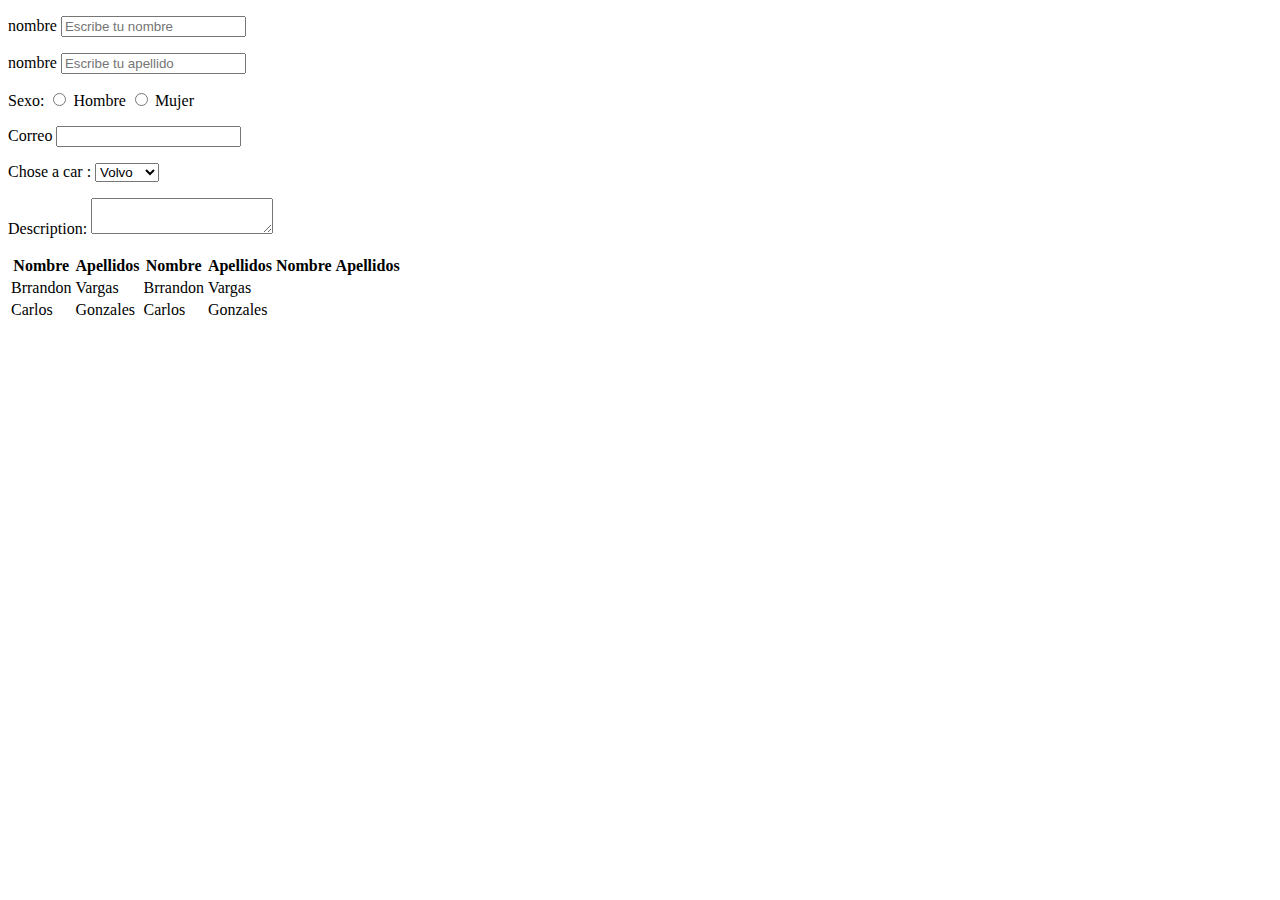
<file: index.html>
<!DOCTYPE html>
<html lang="en">

<head>
    <meta charset="UTF-8">
    <meta name="viewport" content="width=device-width, initial-scale=1.0">
    <title>Document</title>
</head>

<body>
    <form>
        <p>

            nombre <input type="text" name="nombre" placeholder="Escribe tu nombre"> </p>
        <p> nombre <input type="text" name="Apellido" placeholder="Escribe tu apellido"> </p>


        <p>Sexo:
            <input type="radio" id="hombre" name="sexo" value="Hombre">
            <label for="hombre">Hombre</label>
            <input type="radio" id="mujer" name="sexo" value="Mujer">
            <label for="mujer">Mujer</label>
        </p>

        <p> Correo <input type="text" name="Correo"> </p>

        </p>

        <label for="cars"> Chose a car :</label>

        <select>
            <option value="volvo">Volvo</option>
            <option value="volvo">MAzda</option>
            <option value="volvo">Toyota</option>
            <option value="volvo">Fe</option>
            <option value="volvo">H</option>


        </select>

        <p></p>

        <p>Description: <textarea> </textarea> </p>

    </form>
    <div>
        <table>
            <thead>
                <tr>
                    <th>Nombre</th>
                    <th>Apellidos</th>
                    <th>Nombre</th>
                    <th>Apellidos</th>
                    <th>Nombre</th>
                    <th>Apellidos</th>
                </tr>
            </thead>
            <body>
<tr>

   
    <Td>Brrandon</Td>
    <Td>Vargas</Td>
    <Td>Brrandon</Td>
    <Td>Vargas</Td>

</tr>
<tr>

    <Td>Carlos</Td>
    <Td>Gonzales</Td>
    <Td>Carlos</Td>
    <Td>Gonzales</Td>

</tr>

            </body>
        </table>

    </div>



</body>

</html>
</file>
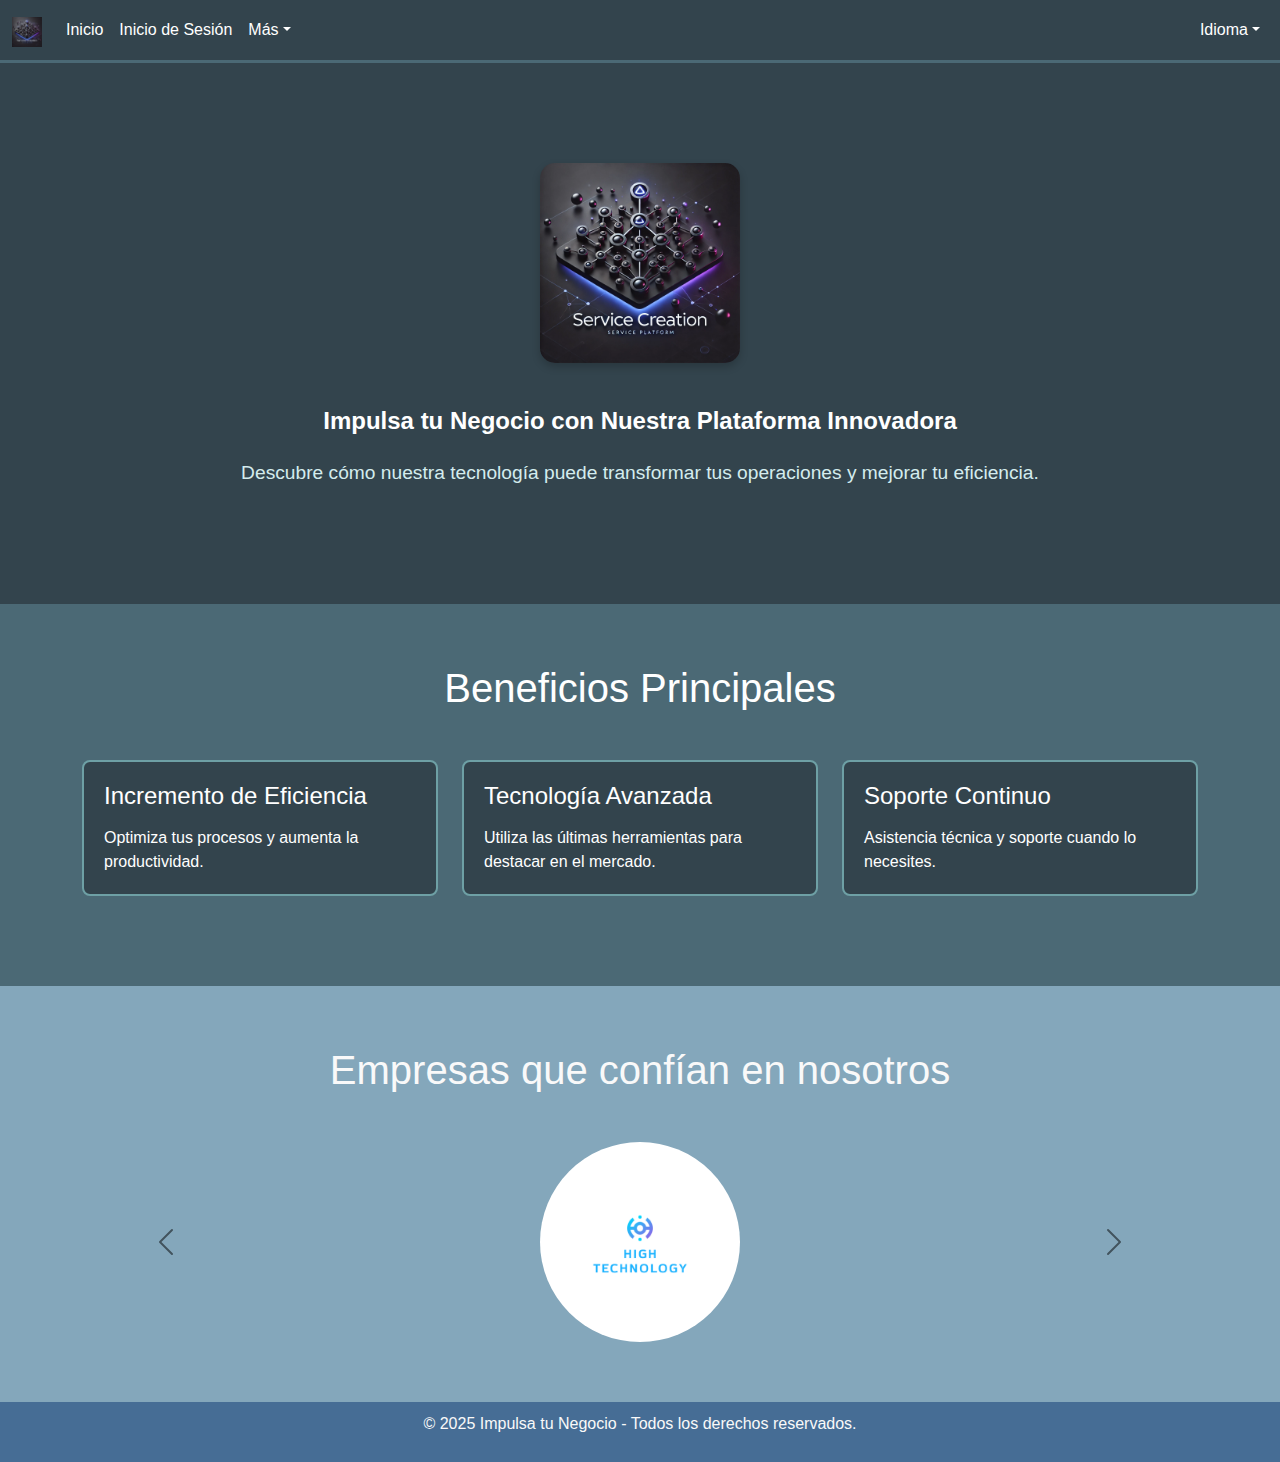
<file: Proyecto/Plataforma/index.html>
<!DOCTYPE html>
<html lang="es" data-bs-theme="dark">
<head>
    <meta charset="UTF-8">
    <meta name="viewport" content="width=device-width, initial-scale=1.0">
    <title>Impulsa tu Negocio</title>
    <link href="https://cdn.jsdelivr.net/npm/bootstrap@5.3.0/dist/css/bootstrap.min.css" rel="stylesheet">
    <link rel="stylesheet" href="../assets/css/styles.css">
</head>
<body>

    <nav class="navbar navbar-expand-lg navbar-dark bg-dark">
        <div class="container-fluid">
            <a class="navbar-brand" href="#">
                <img src="../assets/Img/services.png" alt="Logo" width="30" height="30" class="d-inline-block align-text-top">
            </a>
            <button class="navbar-toggler" type="button" data-bs-toggle="collapse" data-bs-target="#navbarNav" aria-controls="navbarNav" aria-expanded="false" aria-label="Toggle navigation">
                <span class="navbar-toggler-icon"></span>
            </button>
            <div class="collapse navbar-collapse" id="navbarNav">
                <ul class="navbar-nav me-auto mb-2 mb-lg-0">
                    <li class="nav-item">
                        <a class="nav-link active" aria-current="page" href="index.html" data-lang="home">Inicio</a>
                    </li>
                    <li class="nav-item">
                        <a class="nav-link" href="Login.html" data-lang="sesion">Inicio De Sesion</a>
                    </li>
                    <li class="nav-item dropdown">
                        <a class="nav-link dropdown-toggle" href="#" role="button" data-bs-toggle="dropdown" aria-expanded="false" data-lang="more">
                            Más
                        </a>
                        <ul class="dropdown-menu dropdown-menu-dark">
                            <li><hr class="dropdown-divider"></li>
                            <li><a class="nav-link" href="Planes.html" data-lang="Planes">Planes</a></li>
                        </ul>
                    </li>
                </ul>
                <ul class="navbar-nav ms-auto mb-2 mb-lg-0">
                    <li class="nav-item dropdown">
                        <a class="nav-link dropdown-toggle" href="#" role="button" data-bs-toggle="dropdown" aria-expanded="false" data-lang="language">
                            Idioma
                        </a>
                        <ul class="dropdown-menu dropdown-menu-dark">
                            <li><a class="dropdown-item" href="#" data-lang="es">Español</a></li>
                            <li><a class="dropdown-item" href="#" data-lang="en">Inglés</a></li>
                        </ul>
                    </li>
                </ul>
            </div>
        </div>
    </nav>

<section class="hero-section">
    <div class="container">
        <h1 data-lang="title">
            <img src="../assets/Img/services.png" alt="" width="200">
        </h1>
        <p class="lead" data-lang="subtitle">Impulsa tu Negocio con Nuestra Plataforma Innovadora</p>
        <p data-lang="description">Descubre cómo nuestra tecnología puede transformar tus operaciones y</p>
    </div>
</section>

    <section class="benefits-section">
        <div class="container">
            <h2 class="text-center mb-5" data-lang="benefits">Beneficios Principales</h2>
            <div class="row">
                <div class="col-md-4">
                    <div class="card benefit-card">
                        <div class="card-body">
                            <h5 class="card-title" data-lang="efficiency">Incremento de Eficiencia</h5>
                            <p class="card-text" data-lang="efficiency-description">Optimiza tus procesos y aumenta la productividad.</p>
                        </div>
                    </div>
                </div>
                <div class="col-md-4">
                    <div class="card benefit-card">
                        <div class="card-body">
                            <h5 class="card-title" data-lang="technology">Tecnología Innovadora</h5>
                            <p class="card-text" data-lang="technology-description">Utiliza las últimas herramientas para destacar en el mercado.</p>
                        </div>
                    </div>
                </div>
                <div class="col-md-4">
                    <div class="card benefit-card">
                        <div class="card-body">
                            <h5 class="card-title" data-lang="support">Soporte Continuo</h5>
                            <p class="card-text" data-lang="support-description">Asistencia técnica y soporte cuando lo necesites.</p>
                        </div>
                    </div>
                </div>
            </div>
        </div>
    </section>
    <section class="partners-section">
        <div class="container">
            <h2 class="text-center mb-5">Empresas que confían en nosotros</h2>
            <div id="partnersCarousel" class="carousel slide" data-bs-ride="carousel">
                <div class="carousel-inner">
                    <div class="carousel-item active">
                        <img src="../assets/Img/LOGO_1.png" class="d-block w-100 oval-img" alt="Empresa 1">
                    </div>
                    <div class="carousel-item">
                        <img src="../assets/Img/LOGO_2.PNG" class="d-block w-100 oval-img" alt="Empresa 2">
                    </div>
                    <div class="carousel-item">
                        <img src="../assets/Img/LOGO_3.png" class="d-block w-100 oval-img" alt="Empresa 3">
                    </div>
                    <div class="carousel-item">
                        <img src="../assets/Img/LOGO_4.png" class="d-block w-100 oval-img" alt="Empresa 4">
                    </div>
                </div>
                <button class="carousel-control-prev" type="button" data-bs-target="#partnersCarousel" data-bs-slide="prev">
                    <span class="carousel-control-prev-icon" aria-hidden="true"></span>
                    <span class="visually-hidden">Previous</span>
                </button>
                <button class="carousel-control-next" type="button" data-bs-target="#partnersCarousel" data-bs-slide="next">
                    <span class="carousel-control-next-icon" aria-hidden="true"></span>
                    <span class="visually-hidden">Next</span>
                </button>
            </div>
        </div>
    </section>

    <footer class="footer">
        <div class="container">
            <p>&copy; 2025 Impulsa tu Negocio - Todos los derechos reservados.</p>
        </div>
    </footer>

    <script src="https://cdn.jsdelivr.net/npm/bootstrap@5.3.0/dist/js/bootstrap.bundle.min.js"></script>    
    <script src="../assets/js/Idiomas/Lenguaje.js"></script>
</body>
</html>
</file>
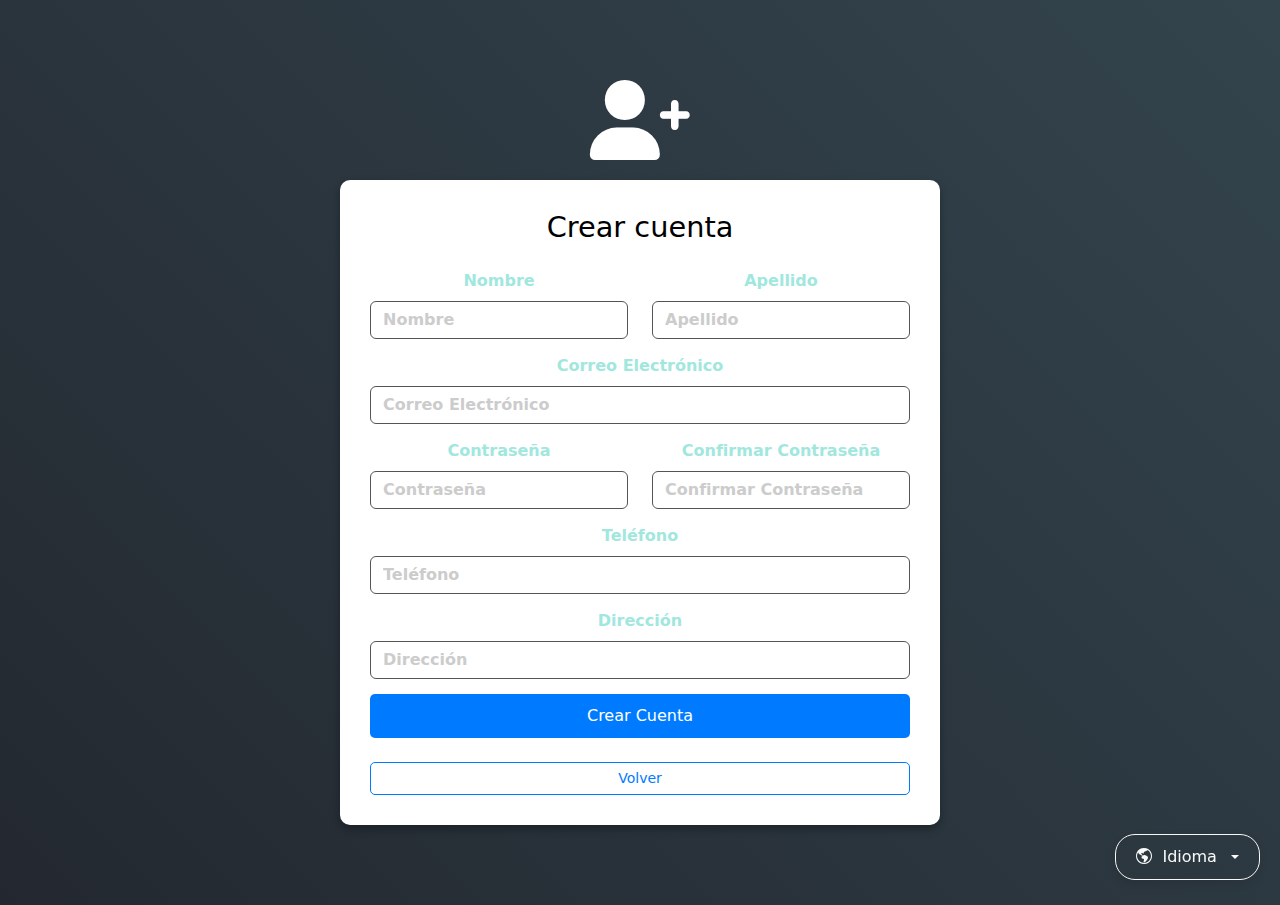
<file: Proyecto/Plataforma/CreateAccount.html>
<!DOCTYPE html>
<html lang="es" data-bs-theme="dark">
<head>
    <meta charset="UTF-8">
    <meta name="viewport" content="width=device-width, initial-scale=1.0">
    <title data-lang="createaccount">Crear Cuenta</title>
    <link href="https://cdn.jsdelivr.net/npm/bootstrap@5.3.0/dist/css/bootstrap.min.css" rel="stylesheet">
    <link rel="stylesheet" href="../assets/css/styles_CreateAccount.css">
    <link href="https://cdn.jsdelivr.net/npm/bootstrap-icons/font/bootstrap-icons.css" rel="stylesheet">
    <link rel="stylesheet" href="https://cdnjs.cloudflare.com/ajax/libs/font-awesome/6.0.0-beta3/css/all.min.css">
</head>
<body>

<section class="create-account-section">
    <div class="container text-center">
        <a href="index.html" title="Home">
            <i class="fa-solid fa-user-plus fa-5x create-account-logo"></i>
        </a>

        <form class="create-account-form" action="../registros/register.php" method="POST" aria-labelledby="create-account-title">
            <h3 id="create-account-title" class="mb-4" data-lang="createaccount">Crear Cuenta</h3>
            
            <div class="row">
                <div class="col-md-6 form-group">
                    <label for="first-name" class="form-label fw-bold" data-lang="firstname">Nombre</label>
                    <input type="text" class="form-control" id="first-name" name="first-name" placeholder="Nombre" required>
                </div>
                <div class="col-md-6 form-group">
                    <label for="last-name" class="form-label fw-bold" data-lang="lastname">Apellido</label>
                    <input type="text" class="form-control" id="last-name" name="last-name" placeholder="Apellido" required>
                </div>
            </div>

            <div class="form-group">
                <label for="email" class="form-label fw-bold" data-lang="email">Correo Electrónico</label>
                <input type="email" class="form-control" id="email" name="email" placeholder="Correo Electrónico" required>
            </div>

            <div class="row">
                <div class="col-md-6 form-group">
                    <label for="password" class="form-label fw-bold" data-lang="password">Contraseña</label>
                    <input type="password" class="form-control" id="password" name="password" placeholder="Contraseña" required>
                </div>
                <div class="col-md-6 form-group">
                    <label for="confirm-password" class="form-label fw-bold" data-lang="confirmpassword">Confirmar Contraseña</label>
                    <input type="password" class="form-control" id="confirm-password" name="confirm-password" placeholder="Confirmar Contraseña" required>
                </div>
            </div>

            <div class="form-group">
                <label for="phone" class="form-label fw-bold" data-lang="phone">Teléfono</label>
                <input type="tel" class="form-control" id="phone" name="phone" placeholder="Teléfono" required>
            </div>

            <div class="form-group">
                <label for="address" class="form-label fw-bold" data-lang="address">Dirección</label>
                <input type="text" class="form-control" id="address" name="address" placeholder="Dirección" required>
            </div>
            
            <button type="submit" class="btn btn-primary w-100 mb-2" data-lang="createaccountbutton">Crear Cuenta</button>
            <a href="index.html" class="btn btn-secondary w-100 mt-3" data-lang="backbutton">Volver</a>
        </form>
    </div>
</section>
<div class="language-btn">
    <div class="dropdown">
        <button class="btn btn-transparent dropdown-toggle" type="button" id="languageDropdown" data-bs-toggle="dropdown" aria-expanded="false">
            <i class="bi bi-globe-americas"></i> <span data-lang="language">Idioma</span>
        </button>
        <ul class="dropdown-menu" aria-labelledby="languageDropdown">
            <li><a class="dropdown-item" href="#" data-lang="es">Español</a></li>
            <li><a class="dropdown-item" href="#" data-lang="en">Inglés</a></li>
        </ul>
    </div>
</div>

<script src="https://cdn.jsdelivr.net/npm/bootstrap@5.3.0/dist/js/bootstrap.bundle.min.js"></script>
<script src="../assets/js/Idiomas/Lenguaje.js"></script>
</body>
</html>
</file>
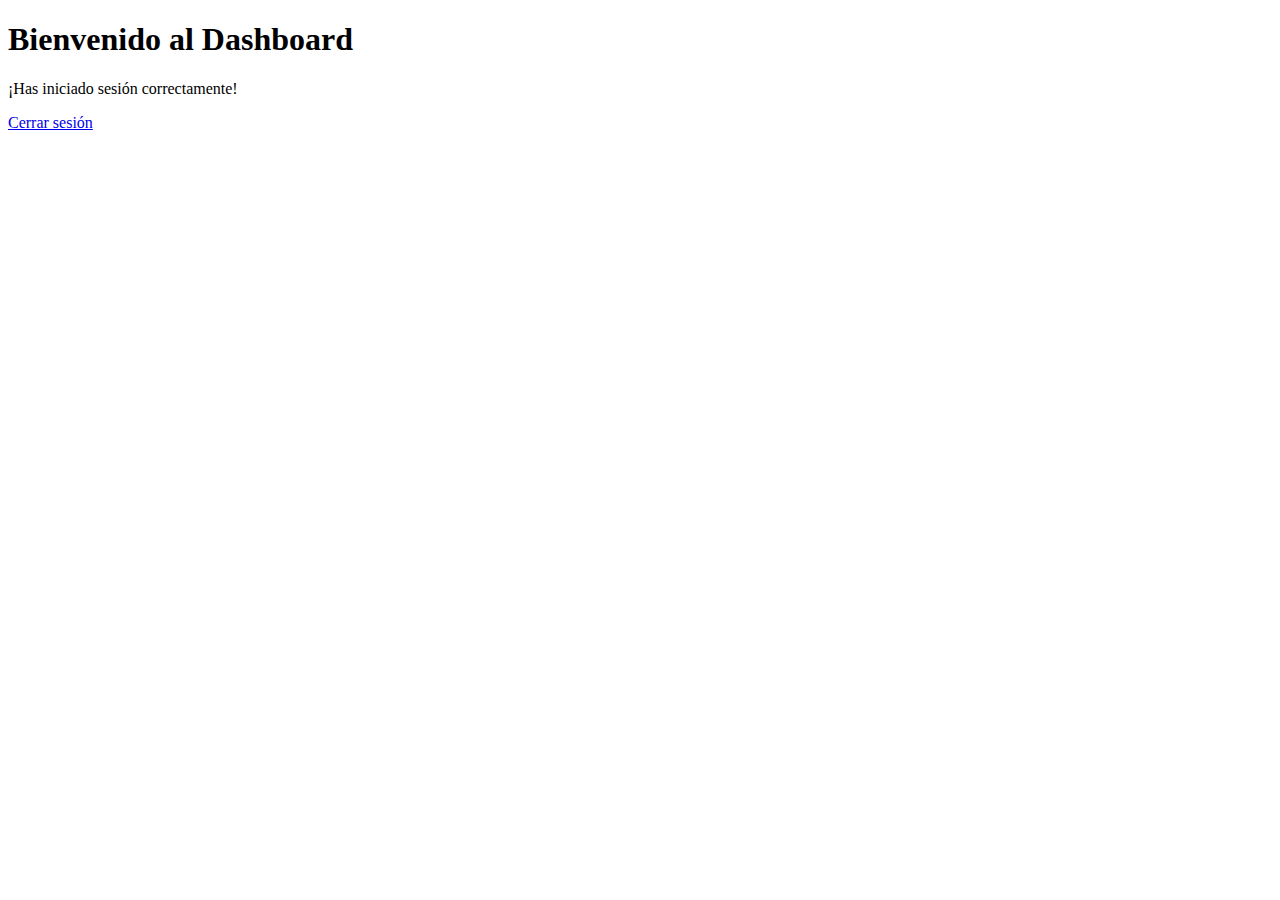
<file: Proyecto/Plataforma/dashboard.html>
<!DOCTYPE html>
<html lang="es">
<head>
    <meta charset="UTF-8">
    <title>Dashboard</title>
    <meta name="viewport" content="width=device-width, initial-scale=1.0">
</head>
<body>
    <h1>Bienvenido al Dashboard</h1>
    <p>¡Has iniciado sesión correctamente!</p>
    <a href="index.html">Cerrar sesión</a>
</body>
</html>
</file>
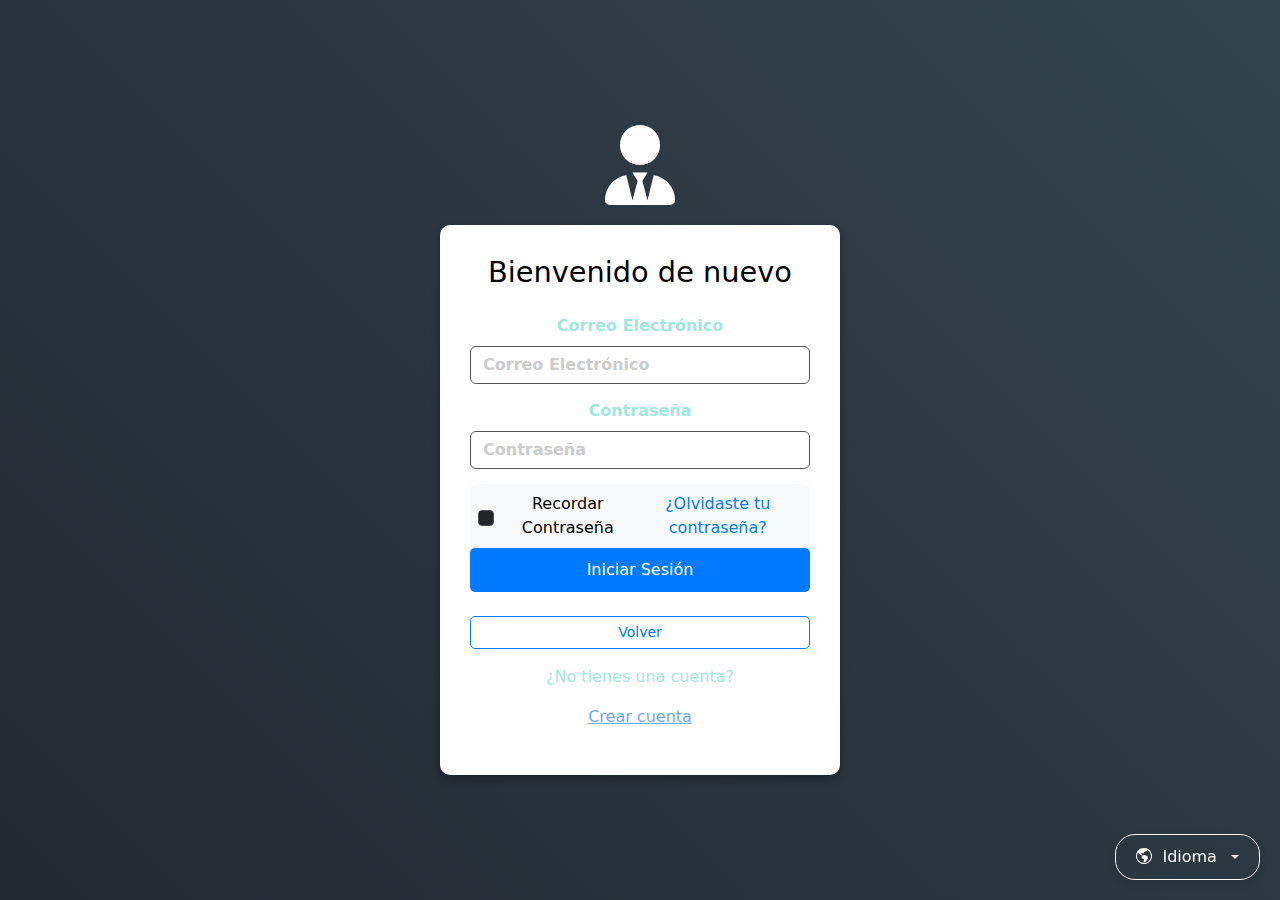
<file: Proyecto/Plataforma/Login.html>
<!DOCTYPE html>
<html lang="es" data-bs-theme="dark">
<head>
    <meta charset="UTF-8">
    <meta name="viewport" content="width=device-width, initial-scale=1.0">
    <title data-lang="sesion">Inicio de Sesión</title>
    <link href="https://cdn.jsdelivr.net/npm/bootstrap@5.3.0/dist/css/bootstrap.min.css" rel="stylesheet">
    <link rel="stylesheet" href="../assets/css/styles_Login.css">
    <link href="https://cdn.jsdelivr.net/npm/bootstrap-icons/font/bootstrap-icons.css" rel="stylesheet">
    <link rel="stylesheet" href="https://cdnjs.cloudflare.com/ajax/libs/font-awesome/6.0.0-beta3/css/all.min.css">
</head>
<body>

<section class="login-section">
    <div class="container text-center">
        <a href="index.html" title="Home">
            <i class="fa-solid fa-user-tie fa-5x login-logo"></i>
        </a>
        
        <form class="login-form" action="../registros/login.php" method="POST" aria-labelledby="login-title">
            <h3 id="login-title" class="mb-4" data-lang="welcomeback">Bienvenido de nuevo</h3>
            
            <div class="form-group">
                <label for="email" class="form-label fw-bold" data-lang="email">Correo Electrónico</label>
                <input type="email" class="form-control" id="email" name="email" placeholder="Correo Electrónico" required>
            </div>

            <div class="form-group">
                <label for="password" class="form-label fw-bold" data-lang="password">Contraseña</label>
                <input type="password" class="form-control" id="password" name="password" placeholder="Contraseña" required>
            </div>

            <div class="form-group d-flex justify-content-between align-items-center remember-section p-2 rounded">
                <div class="d-flex align-items-center">
                    <input type="checkbox" id="remember" name="remember" class="form-check-input me-2">
                    <label for="remember" class="form-check-label mb-0" data-lang="rememberpassword">Recordar Contraseña</label>
                </div>
                <a href="#" class="forgot-password-link" data-lang="forgotpassword">¿Olvidaste tu contraseña?</a>
            </div>
            
            <button type="submit" class="btn btn-primary w-100 mb-2" data-lang="loginbutton">Iniciar Sesión</button>
            <a href="index.html" class="btn btn-secondary w-100 mt-3" data-lang="backbutton">Volver</a>
            
            <div class="text-center mt-3">
                <p data-lang="noaccount">¿No tienes una cuenta?</p>
                <p><a href="CreateAccount.html" data-lang="createaccount">Crear cuenta</a></p>
            </div>
        </form>
    </div>
</section>
<div class="language-btn">
    <div class="dropdown">
        <button class="btn btn-transparent dropdown-toggle" type="button" id="languageDropdown" data-bs-toggle="dropdown" aria-expanded="false">
            <i class="bi bi-globe-americas"></i> <span data-lang="language">Idioma</span>
        </button>
        <ul class="dropdown-menu" aria-labelledby="languageDropdown">
            <li><a class="dropdown-item" href="#" data-lang="es">Español</a></li>
            <li><a class="dropdown-item" href="#" data-lang="en">Inglés</a></li>
        </ul>
    </div>
</div>

<script src="https://cdn.jsdelivr.net/npm/bootstrap@5.3.0/dist/js/bootstrap.bundle.min.js"></script>
<script src="../assets/js/Idiomas/Lenguaje.js"></script>
</body>
</html>
</file>
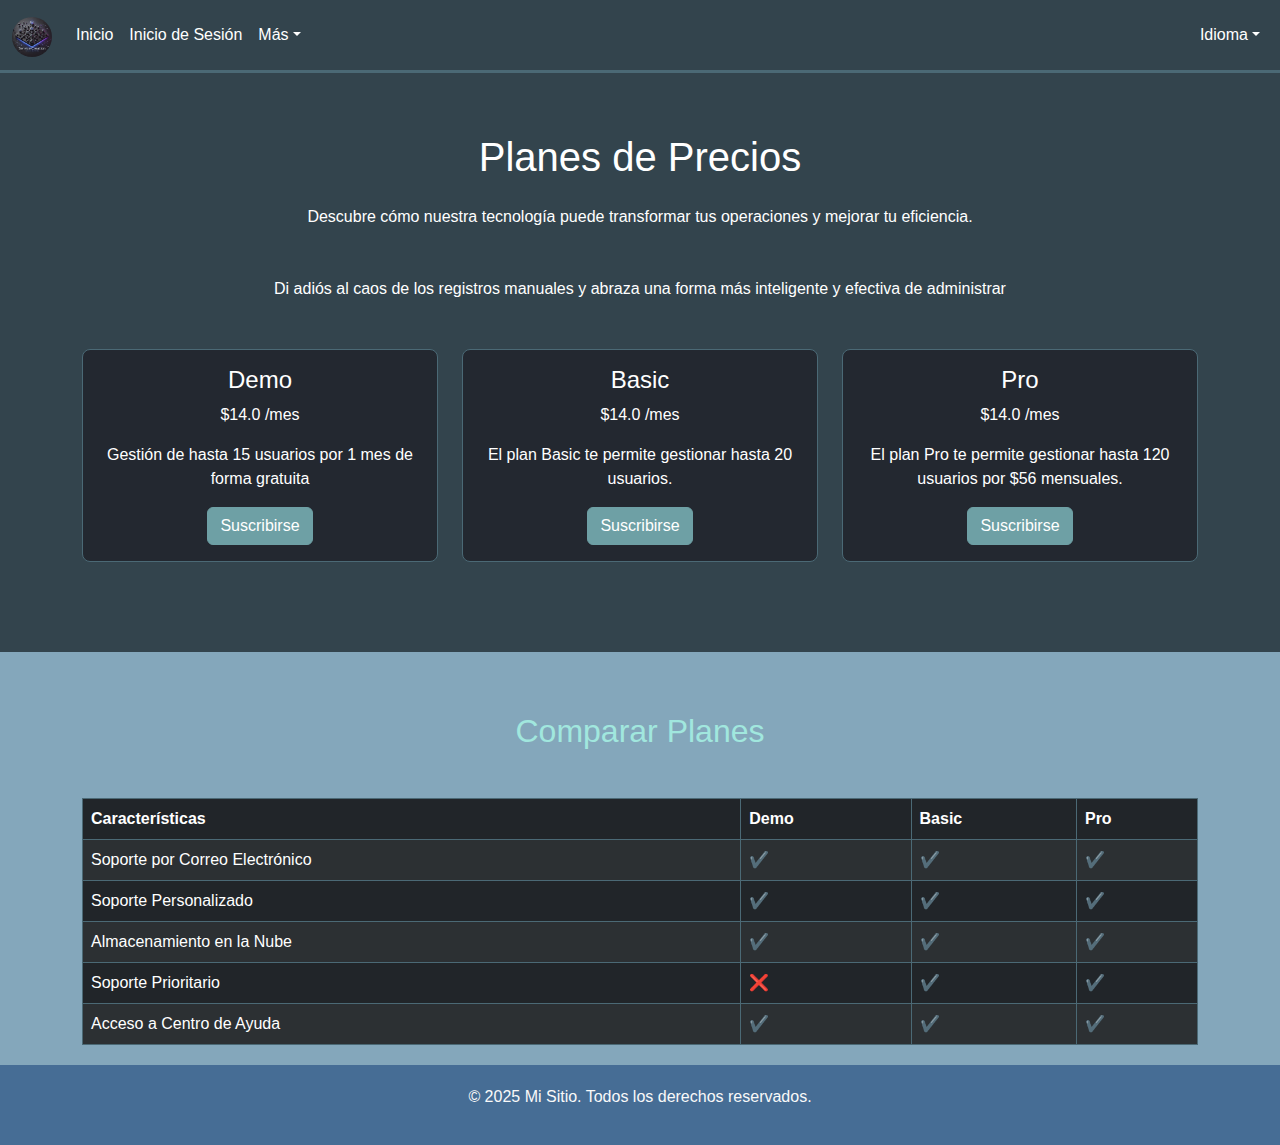
<file: Proyecto/Plataforma/Planes.html>
<!DOCTYPE html>
<html lang="es" data-bs-theme="dark">
<head>
    <meta charset="UTF-8">
    <meta name="viewport" content="width=device-width, initial-scale=1.0">
    <title>Planes</title>
    <link href="https://cdn.jsdelivr.net/npm/bootstrap@5.3.0/dist/css/bootstrap.min.css" rel="stylesheet">
    <link rel="stylesheet" href="../assets/css/styles_planes.css">
</head>
<body>
    <nav class="navbar navbar-expand-lg navbar-dark bg-dark">
        <div class="container-fluid">
            <a class="navbar-brand" href="#">
                <img src="../assets/Img/services.png" alt="Logo" width="30" height="30" class="d-inline-block align-text-top">
            </a>
            <button class="navbar-toggler" type="button" data-bs-toggle="collapse" data-bs-target="#navbarNav" aria-controls="navbarNav" aria-expanded="false" aria-label="Toggle navigation">
                <span class="navbar-toggler-icon"></span>
            </button>
            <div class="collapse navbar-collapse" id="navbarNav">
                <ul class="navbar-nav me-auto mb-2 mb-lg-0">
                    <li class="nav-item">
                        <a class="nav-link active" aria-current="page" href="index.html" data-lang="home">Inicio</a>
                    </li>
                    <li class="nav-item">
                        <a class="nav-link" href="Login.html" data-lang="sesion">Inicio De Sesión</a>
                    </li>
                    <li class="nav-item dropdown">
                        <a class="nav-link dropdown-toggle" href="#" role="button" data-bs-toggle="dropdown" aria-expanded="false" data-lang="more">
                            Más
                        </a>
                        <ul class="dropdown-menu dropdown-menu-dark">
                            <li><hr class="dropdown-divider"></li>
                            <li><a class="dropdown-item" href="#" data-lang="Planes">Planes</a></li>
                        </ul>
                    </li>
                </ul>
                <ul class="navbar-nav ms-auto mb-2 mb-lg-0">
                    <li class="nav-item dropdown">
                        <a class="nav-link dropdown-toggle" href="#" role="button" data-bs-toggle="dropdown" aria-expanded="false" data-lang="language">
                            Idioma
                        </a>
                        <ul class="dropdown-menu dropdown-menu-dark">
                            <li><a class="dropdown-item" href="#" data-lang="es">Español</a></li>
                            <li><a class="dropdown-item" href="#" data-lang="en">Inglés</a></li>
                        </ul>
                    </li>
                </ul>
            </div>
        </div>
    </nav>

    <section class="pricing-section">
        <div class="container">
            <h1 class="text-center mb-4" data-lang="pricing">Planes de Precios</h1>
            <p class="text-center mb-5" data-lang="description">Descubre cómo nuestra tecnología puede transformar tus operaciones y mejorar tu eficiencia.</p>
            <p class="text-center mb-5" data-lang="description2">Di adiós al caos de los registros manuales y abraza una forma más inteligente y efectiva de administrar.</p>

            <div class="row">
                <div class="col-md-4">
                    <div class="card pricing-card">
                        <div class="card-body">
                            <h5 class="card-title text-center" data-lang="demo">Demo</h5>
                            <p class="card-text text-center" data-lang="price">$0.0 /mes</p>
                            <p class="card-text text-center" data-lang="demodescription">Gestión de hasta 15 usuarios por 1 mes de forma gratuita</p>
                            <div class="text-center">
                                <a href="#" class="btn btn-primary" data-lang="subscribe">Suscribirse</a>
                            </div>
                        </div>
                    </div>
                </div>
                <div class="col-md-4">
                    <div class="card pricing-card">
                        <div class="card-body">
                            <h5 class="card-title text-center" data-lang="basic">Basic</h5>
                            <p class="card-text text-center" data-lang="price">$14.0 /mes</p>
                            <p class="card-text text-center" data-lang="basicdescription">El plan Basic te permite gestionar hasta 20 usuarios.</p>
                            <div class="text-center">
                                <a href="#" class="btn btn-primary" data-lang="subscribe">Suscribirse</a>
                            </div>
                        </div>
                    </div>
                </div>
                <div class="col-md-4">
                    <div class="card pricing-card">
                        <div class="card-body">
                            <h5 class="card-title text-center" data-lang="pro">Pro</h5>
                            <p class="card-text text-center" data-lang="price">$56.0 /mes</p>
                            <p class="card-text text-center" data-lang="prodescription">El plan Pro te permite gestionar hasta 120 usuarios por $56 mensuales.</p>
                            <div class="text-center">
                                <a href="#" class="btn btn-primary" data-lang="subscribe">Suscribirse</a>
                            </div>
                        </div>
                    </div>
                </div>
            </div>
        </div>
    </section>

    <section class="comparison-section">
        <div class="container">
            <h2 class="text-center mb-5" data-lang="compare">Comparar planes</h2>
            <table class="table table-bordered table-striped table-hover">
                <thead class="table-dark">
                    <tr>
                        <th scope="col" data-lang="features">Características</th>
                        <th scope="col" data-lang="demo">Demo</th>
                        <th scope="col" data-lang="basic">Basic</th>
                        <th scope="col" data-lang="pro">Pro</th>
                    </tr>
                </thead>
                <tbody>
                    <tr><td data-lang="emailsupport">Soporte por Correo Electrónico</td><td>✔️</td><td>✔️</td><td>✔️</td></tr>
                    <tr><td data-lang="personalsupport">Soporte Personalizado</td><td>✔️</td><td>✔️</td><td>✔️</td></tr>
                    <tr><td data-lang="cloudstorage">Almacenamiento en la Nube</td><td>✔️</td><td>✔️</td><td>✔️</td></tr>
                    <tr><td data-lang="prioritysupport">Soporte Prioritario</td><td>❌</td><td>✔️</td><td>✔️</td></tr>
                    <tr><td data-lang="helpcenter">Acceso a Centro de Ayuda</td><td>✔️</td><td>✔️</td><td>✔️</td></tr>
                </tbody>
            </table>
        </div>
    </section>

    <footer class="footer">
        <p>&copy; 2025 Mi Sitio. Todos los derechos reservados.</p>
    </footer>

    <script src="https://cdn.jsdelivr.net/npm/bootstrap@5.3.0/dist/js/bootstrap.bundle.min.js"></script>
    <script src="../assets/js/Idiomas/Lenguaje.js"></script>
</body>
</html>
</file>
<file: Proyecto/assets/css/styles.css>
body {
    font-family: Arial, sans-serif;
    background-color: #232830; 
    color: #a1e7de; 
}

.navbar {
    background-color: #33444d !important; 
    border-bottom: 3px solid #4b6975; 
}

.navbar-brand, .nav-link {
    color: #ffffff !important; 
}

.nav-link:hover {
    color: #6ea0a5 !important; 
}

.navbar-brand img:hover {
    transform: scale(1.1);
    box-shadow: 0 4px 8px rgba(0, 0, 0, 0.2);
}

.hero-section {
    background-color: #33444d; 
    padding: 100px 0;
    text-align: center;
    color: #23675e;
}

.hero-section h1 {
    font-size: 3rem;
    margin-bottom: 20px;
    color: #6ea0a5;
}

.hero-section img {
    border-radius: 15px;
    box-shadow: 0 4px 8px rgba(0, 0, 0, 0.2);
    transition: transform 0.3s ease, box-shadow 0.3s ease;
    margin-bottom: 20px;
}

.hero-section img:hover {
    transform: scale(1.05);
    box-shadow: 0 8px 16px rgba(0, 0, 0, 0.3);
}

.hero-section .lead {
    font-size: 1.5rem;
    font-weight: bold;
    margin-bottom: 20px;
    color: #ffffff; 
}

.hero-section p {
    font-size: 1.2rem;
    color: #d4ecee; 
}

.benefits-section {
    padding: 60px 0;
    background-color: #4b6975; 
}

.benefits-section h2 {
    font-size: 2.5rem;
    margin-bottom: 40px;
    color: #ffffff; 
}

.benefit-card {
    margin-bottom: 30px;
    border: 2px solid #6ea0a5; 
    border-radius: 8px;
    transition: transform 0.3s ease;
    background-color: #33444d; 
}

.benefit-card:hover {
    transform: translateY(-10px);
    box-shadow: 0 4px 8px rgba(0, 0, 0, 0.2);
}

.benefit-card .card-body {
    padding: 20px;
}

.benefit-card .card-title {
    font-size: 1.5rem;
    margin-bottom: 15px;
    color: #ffffff; 
}

.benefit-card .card-text {
    font-size: 1rem;
    color: #ffffff; 
}
.partners-section {
    padding: 60px 0;
    background-color: #84a7bb;
    text-align: center;
    margin-bottom: 0; 
}

.partners-section h2 {
    font-size: 2.5rem;
    margin-bottom: 40px;
    color: #f9f9f9;
}

.partners-logos {
    display: flex;
    justify-content: center;
    gap: 20px;
    flex-wrap: wrap;
}

.partners-logos img {
    max-width: 200px;
    height: auto;
    filter: grayscale(100%);
    transition: filter 0.3s ease;
}

.partners-logos img:hover {
    filter: grayscale(0%);
}

.carousel-inner img {
    max-width: 200px;
    height: auto;
    margin: 0 auto;
    border-radius: 50%;
}

.footer {
    background-color: #466d95;
    color: #f9f9f9; 
    text-align: center;
    padding: 10px 0; 
    margin-top: 0;
}
</file>
<file: Proyecto/assets/css/styles_CreateAccount.css>
.create-account-section {
    background: linear-gradient(45deg, #232830, #33444d); 
    color: #a1e7de; 
    padding: 80px 0;
    min-height: 100vh;
    display: flex;
    align-items: center;
    justify-content: center;
}

.create-account-logo {
    color: #ffffff; 
    font-size: 5rem;
    margin-bottom: 20px;
    border-radius: 50%;
}

.create-account-section .lead {
    font-size: 1.5rem;
    margin-top: 20px;
}

.create-account-form {
    background: #ffffff;
    padding: 30px;
    border-radius: 10px;
    max-width: 600px;
    margin: 0 auto;
    box-shadow: 0 4px 8px rgba(0, 0, 0, 0.3);
    transition: transform 0.3s, box-shadow 0.3s;
}

.create-account-form:hover {
    transform: translateY(-10px);
    box-shadow: 0 8px 16px rgba(0, 0, 0, 0.5);
}

.create-account-form h3 {
    color: #000000;
    font-size: 1.8rem;
}

.create-account-form .form-control {
    margin-bottom: 15px;
    background-color: #ffffff;
    color: #000000;
    border: 1px solid #555;
    font-weight: bold;
}

.create-account-form .form-control::placeholder {
    color: #ccc;
}

.create-account-form button {
    width: 100%;
    background-color: #007bff;
    color: white;
    border: none;
    padding: 10px;
    font-size: 16px;
    border-radius: 5px;
    transition: background-color 0.3s;
}

.create-account-form button:hover {
    background-color: #0056b3;
}

.create-account-form .btn-secondary {
    background-color: transparent;
    color: #007bff;
    border: 1px solid #007bff;
    padding: 5px 10px;
    font-size: 14px;
    border-radius: 5px;
    transition: background-color 0.3s, color 0.3s;
    margin-top: 10px;
}

.create-account-form .btn-secondary:hover {
    background-color: #007bff;
    color: white;
}

.language-btn {
    position: fixed;
    bottom: 20px;
    right: 20px;
    z-index: 999;
}

.language-btn .dropdown {
    display: inline-block;
}

.language-btn .btn {
    background-color: transparent;
    color: #f9f9f9; 
    border: 1px solid #f9f6f6;
    border-radius: 20px;
    padding: 10px 20px;
    font-size: 16px;
    display: flex;
    align-items: center;
    gap: 10px;
    box-shadow: 0 4px 8px rgba(0, 0, 0, 0.1);
    transition: background-color 0.3s, transform 0.3s;
}

.language-btn .btn:hover {
    background-color: rgba(0, 0, 0, 0.1);
    transform: scale(1.05);
}

.language-btn .dropdown-menu {
    background-color: #ffffff;
    border-radius: 5px;
    border: 1px solid #ddd;
    box-shadow: 0 4px 8px rgba(0, 0, 0, 0.1);
}

.language-btn .dropdown-item {
    color: #000000;
    padding: 10px 20px;
    transition: background-color 0.3s;
}

.language-btn .dropdown-item:hover {
    background-color: #f0f0f0;
}
</file>
<file: Proyecto/assets/css/styles_Login.css>
.login-section {
    background: linear-gradient(45deg, #232830, #33444d); 
    color: #a1e7de; 
    padding: 80px 0;
    min-height: 100vh;
    display: flex;
    align-items: center;
    justify-content: center;
}

.login-logo {
    color: #ffffff; 
    font-size: 5rem;
    margin-bottom: 20px;
    border-radius: 50%;
}

.login-section .lead {
    font-size: 1.5rem;
    margin-top: 20px;
}

.login-form {
    background: #ffffff;
    padding: 30px;
    border-radius: 10px;
    max-width: 400px;
    margin: 0 auto;
    box-shadow: 0 4px 8px rgba(0, 0, 0, 0.3);
    transition: transform 0.3s, box-shadow 0.3s;
}

.login-form:hover {
    transform: translateY(-10px);
    box-shadow: 0 8px 16px rgba(0, 0, 0, 0.5);
}

.login-form h3 {
    color: #000000;
    font-size: 1.8rem;
}

.login-form .form-control {
    margin-bottom: 15px;
    background-color: #ffffff;
    color: #000000;
    border: 1px solid #555;
    font-weight: bold;
}

.login-form .form-control::placeholder {
    color: #ccc;
}

.login-form button {
    width: 100%;
    background-color: #007bff;
    color: white;
    border: none;
    padding: 10px;
    font-size: 16px;
    border-radius: 5px;
    transition: background-color 0.3s;
}

.login-form button:hover {
    background-color: #0056b3;
}

.login-form .btn-secondary {
    background-color: transparent;
    color: #007bff;
    border: 1px solid #007bff;
    padding: 5px 10px;
    font-size: 14px;
    border-radius: 5px;
    transition: background-color 0.3s, color 0.3s;
    margin-top: 10px;
}

.login-form .btn-secondary:hover {
    background-color: #007bff;
    color: white;
}

.login-form .forgot-password {
    text-align: center;
    margin-top: 10px;
}

.login-form .forgot-password a {
    color: #007bff;
    text-decoration: none;
}

.login-form .forgot-password a:hover {
    text-decoration: underline;
}

.remember-section {
    background-color: #f8f9fa;
    color: #000000;
}

.remember-section .form-check-label {
    color: #000000;
}

.remember-section .forgot-password-link {
    color: #007bff;
    text-decoration: none;
}

.remember-section .forgot-password-link:hover {
    text-decoration: underline;
}

.language-btn {
    position: fixed;
    bottom: 20px;
    right: 20px;
    z-index: 999;
}

.language-btn .dropdown {
    display: inline-block;
}

.language-btn .btn {
    background-color: transparent;
    color: #f9f9f9; 
    border: 1px solid #f9f6f6;
    border-radius: 20px;
    padding: 10px 20px;
    font-size: 16px;
    display: flex;
    align-items: center;
    gap: 10px;
    box-shadow: 0 4px 8px rgba(0, 0, 0, 0.1);
    transition: background-color 0.3s, transform 0.3s;
}

.language-btn .btn:hover {
    background-color: rgba(0, 0, 0, 0.1);
    transform: scale(1.05);
}

.language-btn .dropdown-menu {
    background-color: #ffffff;
    border-radius: 5px;
    border: 1px solid #ddd;
    box-shadow: 0 4px 8px rgba(0, 0, 0, 0.1);
}

.language-btn .dropdown-item {
    color: #000000;
    padding: 10px 20px;
    transition: background-color 0.3s;
}

.language-btn .dropdown-item:hover {
    background-color: #f0f0f0;
}
</file>
<file: Proyecto/assets/css/styles_planes.css>
body {
    font-family: Arial, sans-serif;
    background-color: #84a7bb;
    color: #a1e7de;
    margin: 0;
}

[data-bs-theme="dark"] body {
    background-color: #84a7bb;
    color: #a1e7de;
    margin: 0;
}

.navbar {
    background-color: #33444d !important;
    margin-bottom: 0;
    border-bottom: 3px solid #4b6975;
}

.navbar-brand, .nav-link {
    color: #ffffff !important;
}

.navbar-brand img {
    border-radius: 50%;
    width: 40px;
    height: 40px;
    transition: transform 0.3s ease, box-shadow 0.3s ease;
}

.navbar-brand img:hover {
    transform: scale(1.1);
    box-shadow: 0 4px 8px rgba(0, 0, 0, 0.2);
}

.nav-link:hover {
    color: #ffffff !important;
}

.hero-section {
    background-color: #33444d;
    padding: 100px 0;
    text-align: center;
    color: #ffffff;
}

.hero-section h1 {
    font-size: 3rem;
    margin-bottom: 20px;
    color: #ffffff;
}

.hero-section img {
    border-radius: 15px;
    box-shadow: 0 4px 8px rgba(0, 0, 0, 0.2);
    transition: transform 0.3s ease, box-shadow 0.3s ease;
    margin-bottom: 20px;
}

.hero-section img:hover {
    transform: scale(1.05);
    box-shadow: 0 8px 16px rgba(0, 0, 0, 0.3);
}

.hero-section .lead {
    font-size: 1.5rem;
    font-weight: bold;
    margin-bottom: 20px;
    color: #ffffff;
}

.hero-section p {
    font-size: 1.2rem;
    color: #d4ecee;
}

.pricing-section {
    padding: 60px 0;
    background-color: #33444d;
    text-align: center;
}

.pricing-section h1,
.pricing-section p {
    color: #ffffff;
}

.pricing-card {
    margin-bottom: 30px;
    border: 1px solid #4b6975;
    border-radius: 8px;
    transition: transform 0.3s ease;
    background-color: #232830;
}

.pricing-card:hover {
    transform: translateY(-10px);
    box-shadow: 0 4px 8px rgba(0, 0, 0, 0.2);
}

.pricing-card .card-title {
    font-size: 1.5rem;
    color: #ffffff;
}

.pricing-card .card-text {
    font-size: 1rem;
    color: #ffffff;
}

.benefits-section {
    padding: 60px 0;
    background-color: #fdfdfd;
}

.benefits-section h2 {
    font-size: 2.5rem;
    margin-bottom: 40px;
    color: #ffffff;
}

.benefit-card {
    margin-bottom: 30px;
    border: 2px solid #6ea0a5;
    border-radius: 8px;
    transition: transform 0.3s ease;
    background-color: #33444d;
}

.benefit-card:hover {
    transform: translateY(-10px);
    box-shadow: 0 4px 8px rgba(0, 0, 0, 0.2);
}

.benefit-card .card-body {
    padding: 20px;
}

.benefit-card .card-title {
    font-size: 1.5rem;
    margin-bottom: 15px;
    color: #ffffff;
}

.benefit-card .card-text {
    font-size: 1rem;
    color: #ffffff;
}

.btn-primary {
    background-color: #6ea0a5;
    border-color: #6ea0a5;
}

.btn-primary:hover {
    background-color: #4b6975;
    border-color: #4b6975;
}

.carousel-inner img {
    max-width: 300px;
    height: auto;
    margin: 0 auto;
    border-radius: 50%;
}

.comparison-section {
    margin-top: 60px;
}

.table-bordered {
    border: 1px solid #4b6975;
}

.table-bordered th,
.table-bordered td {
    border: 1px solid #4b6975;
}

.table-striped tbody tr:nth-of-type(odd) {
    background-color: rgba(255, 255, 255, 0.05);
}

.table-hover tbody tr:hover {
    background-color: rgba(255, 255, 255, 0.1);
}

.table-dark {
    background-color: #33444d;
    color: #ffffff;
}

.footer {
    background-color: #466d95;
    color: #f9f9f9;
    text-align: center;
    padding: 20px 0;
    margin-top: 20px;
}
</file>
